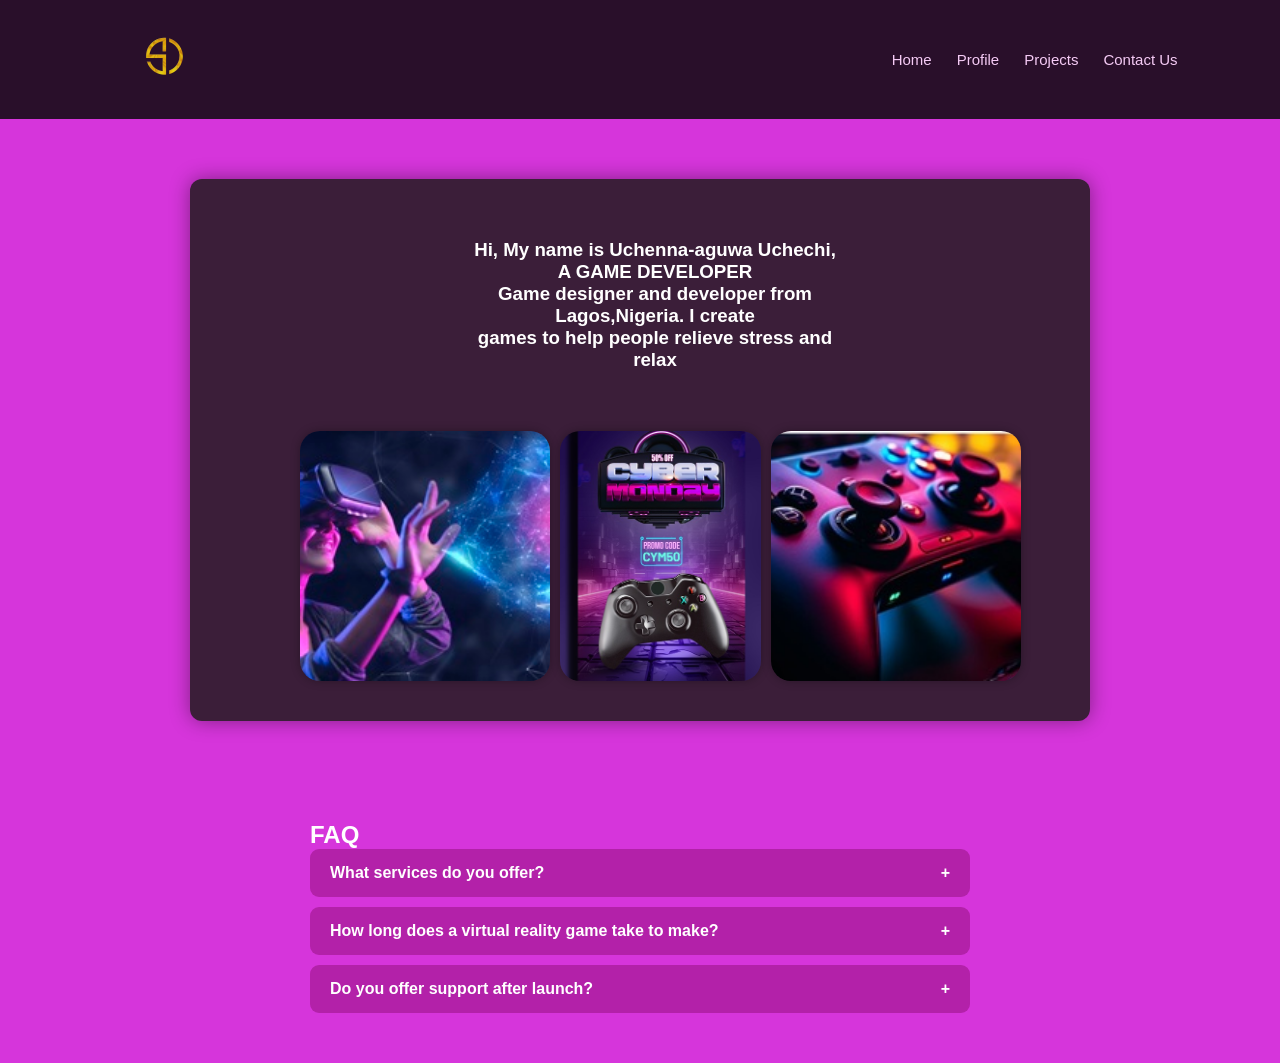
<file: index.html>
<!DOCTYPE html>
<html>
<head>
    <meta charset='utf-8'>
    <meta http-equiv='X-UA-Compatible' content='IE=edge'>
    <title> Home Page</title>
    <meta name='viewport' content='width=device-width, initial-scale=1'>
    <link rel='stylesheet' type='text/css' media='screen' href='index.css'>
</head>
<body>
    <nav class="navbar">
        <div class="logo">
          <img src="logo.png" class="GameDev Logo">
          </div>
          <ul class="nav-links">
                <li><a href="index.html">Home</a></li>
                <li><a href="Profile.html">Profile</a></li>
                <li><a href="Projects.html">Projects</a></li>
                <li><a href="ContactUs.html">Contact Us</a></li>
            </ul>
        </nav>
        <section class="container">
<section class="hero">
            <div class="hero-text">
                <h3>Hi, My name is Uchenna-aguwa Uchechi,</h3>
                <h1>A GAME DEVELOPER</h1>
                <h3>Game designer and developer from Lagos,Nigeria.
                     I create <br>games to help people relieve stress and <br> relax</h3>
            </div>
        </section>

        <div class="right-content">
            <img src="virtual reality picture2.jpg" alt="image 1">
            <img src="flyer.jpg" alt="image 2">
            <img src="game pad2.jpg" alt="image 3">

        </div>
    </section>

    <section class="faq">
        <h2>FAQ</h2>
        <details>
            <summary>What services do you offer?</summary>
            <p><b>I design and build virtual reality games for the escape from reality and for all ages</b></p>
        </details>

        <details>
            <summary>How long does a virtual reality game take to make?</summary>
            <p><b>Simple games: 3-4 weeks, Complex games: a month - 6 weeks depending on features</b></p>
        </details>

        <details>
            <summary>Do you offer support after launch?</summary>
            <p><b>Yes. 30 days of free fixes then monthly maintenance plans if you want.</b></p>
        </details>
    </section>
</body>
</html>
</file>
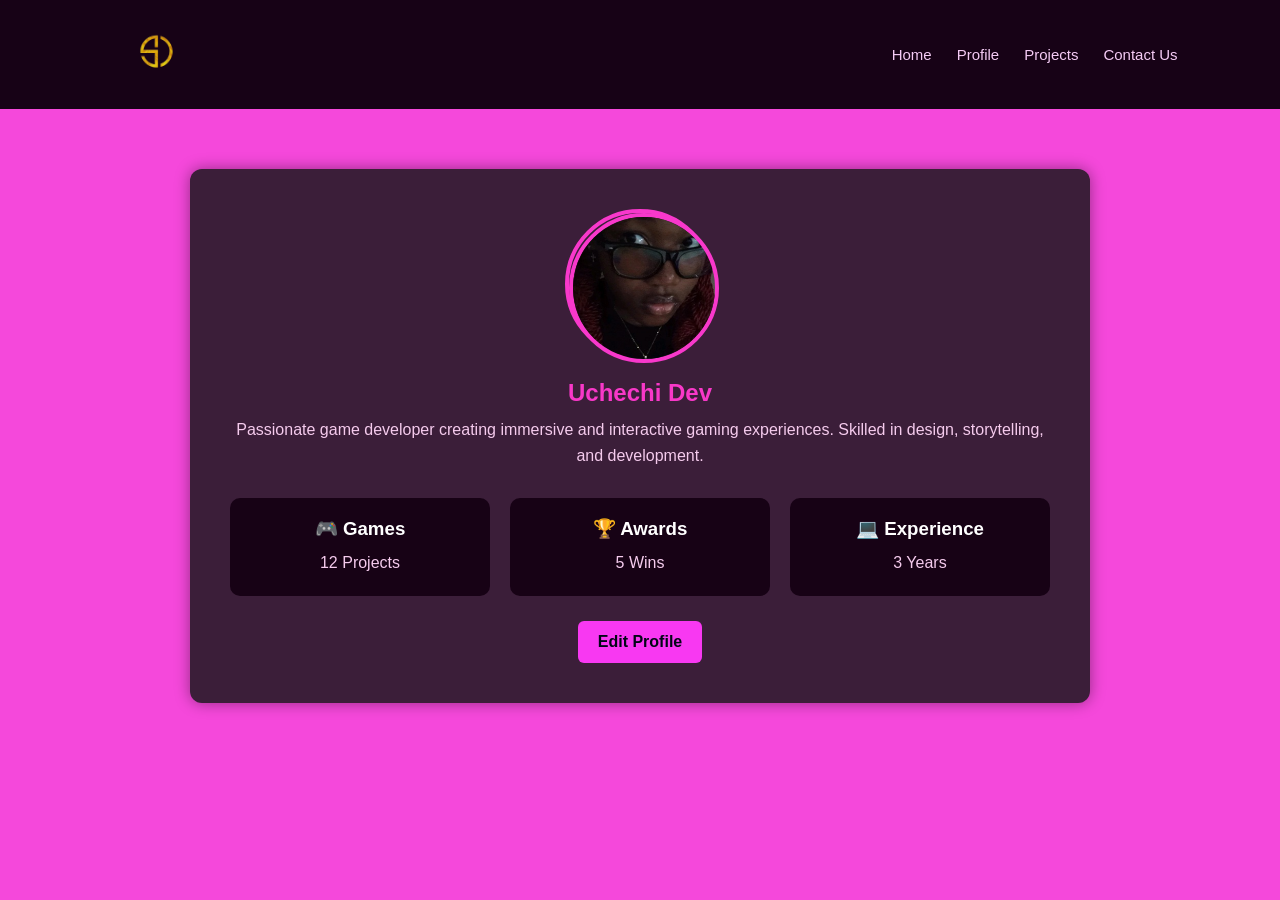
<file: Profile.html>
<!DOCTYPE html>
<html lang="en">
<head>
<meta charset="UTF-8">
<meta name="viewport" content="width=device-width, initial-scale=1.0">
<link rel="stylesheet" href="Profile.css">
<title>Profile Page</title>
</head>

<body>

<!-- NAVBAR -->
<nav class="navbar">
    <div class="logo">
        <img src="logo.png" alt="GameDev Logo">
    </div>
    <ul class="nav-links">
        <li><a href="index.html">Home</a></li>
        <li><a href="Profile.html">Profile</a></li>
        <li><a href="Project.html">Projects</a></li>
        <li><a href="ContactUs.html">Contact Us</a></li>
    </ul>
</nav>

<!-- PROFILE -->
<section class="profile-container">
    <div class="profile-img">
        <img src="Uche's picture.jpg" alt="Profile picture" class="profile-img">
    </div>
    <h2>Uchechi Dev</h2>
    <p>Passionate game developer creating immersive and interactive gaming experiences. Skilled in design, storytelling, and development.</p>

    <!-- INFO -->
    <div class="info-grid">
        <div class="info-box">
            <h3>🎮 Games</h3>
            <p>12 Projects</p>
        </div>
        <div class="info-box">
            <h3>🏆 Awards</h3>
            <p>5 Wins</p>
        </div>
        <div class="info-box">
            <h3>💻 Experience</h3>
            <p>3 Years</p>
        </div>
    </div>

    <a href="#" class="btn">Edit Profile</a>
</section>

</body>
</html>
</file>
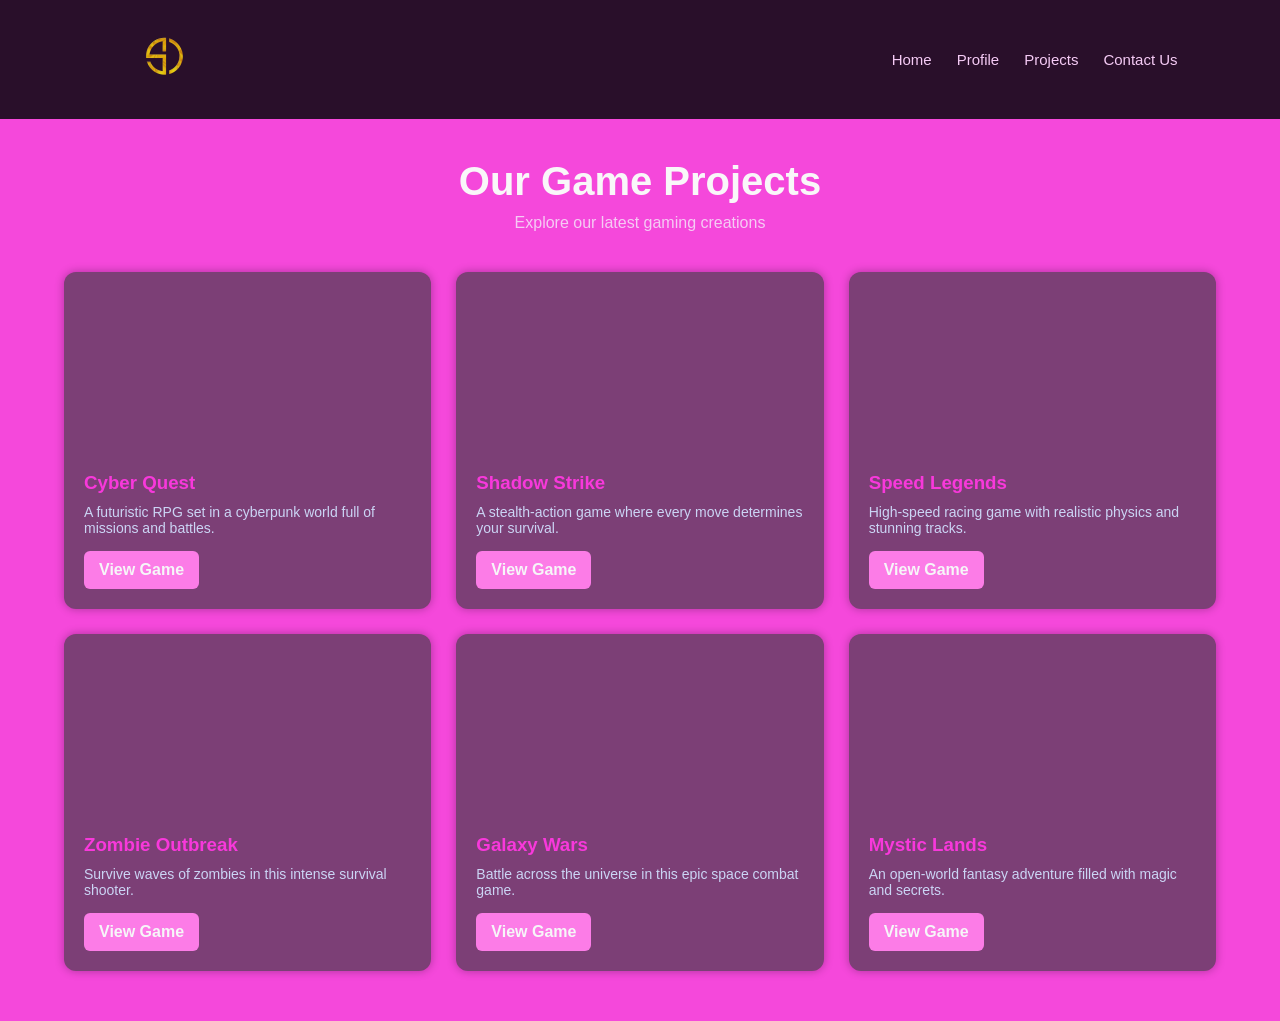
<file: Project.html>
<!DOCTYPE html>
<html lang="en">
<head>
<meta charset="UTF-8">
<meta name="viewport" content="width=device-width, initial-scale=1.0">
<link rel="stylesheet" href="Projects.css">
<title>Game Projects</title>
</head>

<body>
    <nav class="navbar">
    <div class="logo">
        <img src="logo.png" alt="GameDev Logo">
    </div>
    <ul class="nav-links">
        <li><a href="index.html">Home</a></li>
        <li><a href="Profile.html">Profile</a></li>
        <li><a href="Project.html">Projects</a></li>
        <li><a href="ContactUs.html">Contact Us</a></li>
    </ul>
</nav>

<header>
    <h1>Our Game Projects</h1>
    <p>Explore our latest gaming creations</p>
</header>

<section class="projects">

    <!-- Project 1 -->
    <div class="project-card">
        <div class="project-img" style="background-image: url('https://picsum.photos/400/300?1');"></div>
        <div class="project-content">
            <h3>Cyber Quest</h3>
            <p>A futuristic RPG set in a cyberpunk world full of missions and battles.</p>
            <a href="#" class="btn">View Game</a>
        </div>
    </div>

    <!-- Project 2 -->
    <div class="project-card">
        <div class="project-img" style="background-image: url('https://picsum.photos/400/300?2');"></div>
        <div class="project-content">
            <h3>Shadow Strike</h3>
            <p>A stealth-action game where every move determines your survival.</p>
            <a href="#" class="btn">View Game</a>
        </div>
    </div>

    <!-- Project 3 -->
    <div class="project-card">
        <div class="project-img" style="background-image: url('https://picsum.photos/400/300?3');"></div>
        <div class="project-content">
            <h3>Speed Legends</h3>
            <p>High-speed racing game with realistic physics and stunning tracks.</p>
            <a href="#" class="btn">View Game</a>
        </div>
    </div>

    <!-- Project 4 -->
    <div class="project-card">
        <div class="project-img" style="background-image: url('https://picsum.photos/400/300?4');"></div>
        <div class="project-content">
            <h3>Zombie Outbreak</h3>
            <p>Survive waves of zombies in this intense survival shooter.</p>
            <a href="#" class="btn">View Game</a>
        </div>
    </div>

    <!-- Project 5 -->
    <div class="project-card">
        <div class="project-img" style="background-image: url('https://picsum.photos/400/300?5');"></div>
        <div class="project-content">
            <h3>Galaxy Wars</h3>
            <p>Battle across the universe in this epic space combat game.</p>
            <a href="#" class="btn">View Game</a>
        </div>
    </div>

    <!-- Project 6 -->
    <div class="project-card">
        <div class="project-img" style="background-image: url('https://picsum.photos/400/300?6');"></div>
        <div class="project-content">
            <h3>Mystic Lands</h3>
            <p>An open-world fantasy adventure filled with magic and secrets.</p>
            <a href="#" class="btn">View Game</a>
        </div>
    </div>

</section>

</body>
</html>
</file>
<file: index.css>
*{
    margin: 0;
    padding: 0;
    box-sizing: border-box;
    font-family: 'Segoe UI', sans-serif;
}

body{
    background: #d635db;
    color: #fff;
}

.navbar{
    display: flex;
    justify-content: space-between;
    align-items: center;
    padding: 20px 8%;
    background: #290f2a;
    position: sticky;
    top: 0;
    z-index: 1000;
}

.nav-links{
    list-style: none;
    display: flex;
    gap: 25px;
}

.nav-links li a {
    text-decoration: none;
    color: #f5cbf5;
    font-size: 15px;
    transition: 0.3s;
}

.nav-links li a:hover{
    color: #da5cb4;
}

.logo img{
    height: 75px;
    width: auto;
}

 /*header*/
 header {
  text-align: center;
  padding: 40px 20px;
 }

 header h1 {
    font-size: 2.5rem;
    color: #f9f7f9;
 }

 header p {
    color: #f5cbf4;
    margin-top: 10px;
 }

 /* Grid Layout */
 .container{
     max-width: 900px;
    margin: 60px auto;
    background: #3b1e39;
    padding: 40px;
    border-radius: 12px;
    text-align: center;
    box-shadow: 0 0 20px rgba(0,0,0,0.4);
 }

 .hero{
    display: flex;
    flex-direction: column;
    justify-content: center;
    align-items: center;
    text-align: center;
    padding: 20px;
    margin-left: 30px;
 }

 .hero-text{
    max-width: 50%;
 }
 
.right-content{
    display: flex;
    width: 160px;
    gap:10px;
    margin-top: 40px;
    margin-left:70px ;
    align-items: center;
}

.right-content img{
    width: 250px;
    height: 250px;
    object-fit: cover;
    border-radius: 20px;
    box-shadow: 0 0 10px rgba(0,0,0,0.3);
}

.right-content img:hover{
     transform: translateY(-8px) scale(1.02);
    box-shadow: 0 0 20px rgba(207, 100, 240, 0.5);
}

.faq{
    max-width: 700px;
    margin: 0 auto;
    padding: 40px 20px;
}

details{
    background: #b321a9;
    border-radius: 9px;
    margin-bottom: 10px;
    padding: 15px 20px;
    color: white;
}

summary{
    cursor: pointer;
    font-weight: 600;
    list-style: none;
}

summary::after{
    content: '+';
    float: right;
    transition: 0.2s;
}

details [open] summary::after{
    content: '-';
}

details p{
    margin-top: 15px;
    color: #111111;
    line-height: 1.6;
}

@media (max-width: 768px) {
    .hero{
        flex-direction: column;
        text-align:center;
    }

    .hero-text{
        max-width: 100%;
    }

    .game pics{
        justify-content: center;
        margin-top: 20px;
    }
}
</file>
<file: Profile.css>
* {
    margin: 0;
    padding: 0;
    box-sizing: border-box;
    font-family: 'Segoe UI', sans-serif;
}

body {
    background: #f548db;
    color: #fff;
}

/* NAVBAR */
.navbar {
    display: flex;
    justify-content: space-between;
    align-items: center;
    padding: 20px 8%;
    background: #170216;
    position: sticky;
    top: 0;
    z-index: 1000;
}


.nav-links {
    list-style: none;
    display: flex;
    gap: 25px;
}

.nav-links li a {
    text-decoration: none;
    color: #f5cbf5;
    font-size: 15px;
    transition: 0.3s;
}

.nav-links li a:hover {
    color: #da5cb4;
}

.logo img{
    height: 65px;
    width: auto;
}

/* PROFILE SECTION */
.profile-container {
    max-width: 900px;
    margin: 60px auto;
    background: #3b1e39;
    padding: 40px;
    border-radius: 12px;
    text-align: center;
    box-shadow: 0 0 15px rgba(0,0,0,0.4);
}

.profile-img {
    width: 150px;
    height: 150px;
    border-radius: 50%;
    object-fit: cover;
    background-position: center;
    margin: auto;
    border: 4px solid #f838cb;
}

.profile-container h2 {
    margin-top: 20px;
    color: #f838c8;
}

.profile-container p {
    margin-top: 10px;
    color: #f5cbed;
    line-height: 1.6;
}

/* INFO GRID */
.info-grid {
    display: grid;
    grid-template-columns: repeat(3, 1fr);
    gap: 20px;
    margin-top: 30px;
}

.info-box {
    background: #170215;
    padding: 20px;
    border-radius: 10px;
    transition: 0.3s;
}

.info-box:hover {
    transform: translateY(-5px);
    background: #f838c8;
    color: #020617;
}

.info-box h3 {
    margin-bottom: 10px;
}

/* BUTTON */
.btn {
    margin-top: 25px;
    display: inline-block;
    padding: 12px 20px;
    background: #f838f2;
    color: #020617;
    border-radius: 6px;
    text-decoration: none;
    font-weight: bold;
    transition: 0.3s;
}

.btn:hover {
    background: #d00ee9;
}

/* -------- RESPONSIVENESS -------- */

/* Tablets */
@media (max-width: 900px) {
    .info-grid {
        grid-template-columns: repeat(2, 1fr);
    }
}

/* Mobile */
@media (max-width: 600px) {
    .navbar {
        flex-direction: column;
        gap: 10px;
    }

    .nav-links {
        flex-direction: column;
        gap: 10px;
        text-align: center;
    }

    .profile-container {
        margin: 30px 15px;
        padding: 25px;
    }

    .info-grid {
        grid-template-columns: 1fr;
    }
}
</file>
<file: Projects.css>
* {
    margin: 0;
    padding: 0;
    box-sizing: border-box;
    font-family: 'Segoe UI', sans-serif;
}

body {
    background:#f548db;
    color: #fff;
}


.navbar {
    display: flex;
    justify-content: space-between;
    align-items: center;
    padding: 20px 8%;
    background:#290f2a;
    position: sticky;
    top: 0;
    z-index: 1000;
}

.nav-links {
    list-style: none;
    display: flex;
    gap: 25px;
}

.nav-links li a {
    text-decoration: none;
    color: #f5cbf5;
    font-size: 15px;
    transition: 0.3s;
}

.nav-links li a:hover {
    color: #da5cb4;
}

.logo img{
    height: 75px;
    width: auto;
}
/* Header */
header {
    text-align: center;
    padding: 40px 20px;
}

header h1 {
    font-size: 2.5rem;
    color: #f9f7f9;
}

header p {
    color: #f5cbf4;
    margin-top: 10px;
}

/* Grid Layout */
.projects {
    width: 90%;
    max-width: 1200px;
    margin: auto;
    display: grid;
    grid-template-columns: repeat(3, 1fr);
    gap: 25px;
    padding-bottom: 50px;
}

/* Card */
.project-card {
    background: #7c3f76;
    border-radius: 12px;
    overflow: hidden;
    transition: 0.3s;
    box-shadow: 0 0 10px rgba(0,0,0,0.3);
}

.project-card:hover {
    transform: translateY(-8px) scale(1.02);
    box-shadow: 0 0 20px rgba(207, 100, 240, 0.5);
}

/* Image */
.project-img {
    width: 100%;
    height: 180px;
    background-size: cover;
    background-position: center;
}

/* Content */
.project-content {
    padding: 20px;
}

.project-content h3 {
    margin-bottom: 10px;
    color: #f838db;
}

.project-content p {
    font-size: 14px;
    color: #cbd5f5;
    margin-bottom: 15px;
}

/* Button */
.btn {
    display: inline-block;
    padding: 10px 15px;
    background: #fc7ce7;
    color: #f6f6f8;
    border-radius: 6px;
    text-decoration: none;
    font-weight: bold;
    transition: 0.3s;
}

.btn:hover {
    background: #e90ee9;
}

/* -------- RESPONSIVENESS -------- */

/* Tablets */
@media (max-width: 992px) {
    .projects {
        grid-template-columns: repeat(2, 1fr);
    }
}

/* Mobile */
@media (max-width: 600px) {
    header h1 {
        font-size: 2rem;
    }

    .projects {
        grid-template-columns: 1fr;
    }

    .project-img {
        height: 200px;
    }
}
</file>
